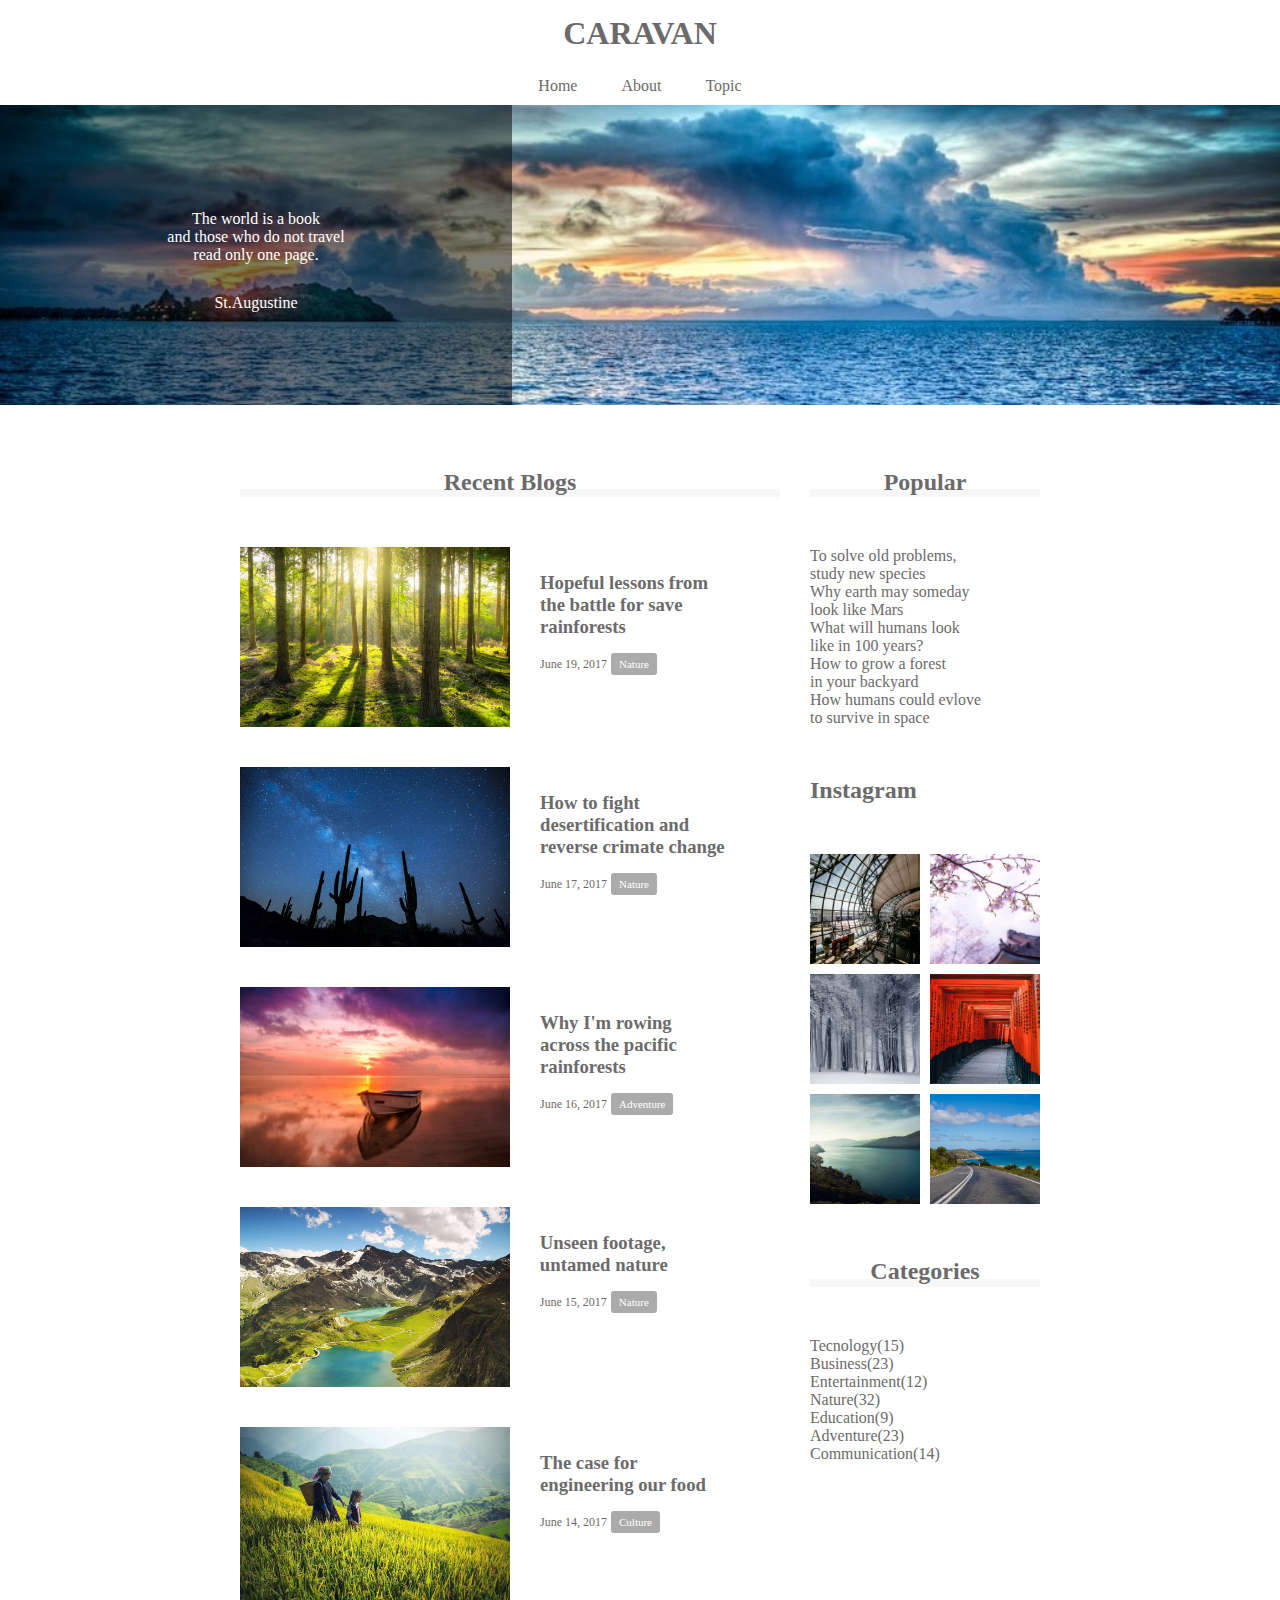
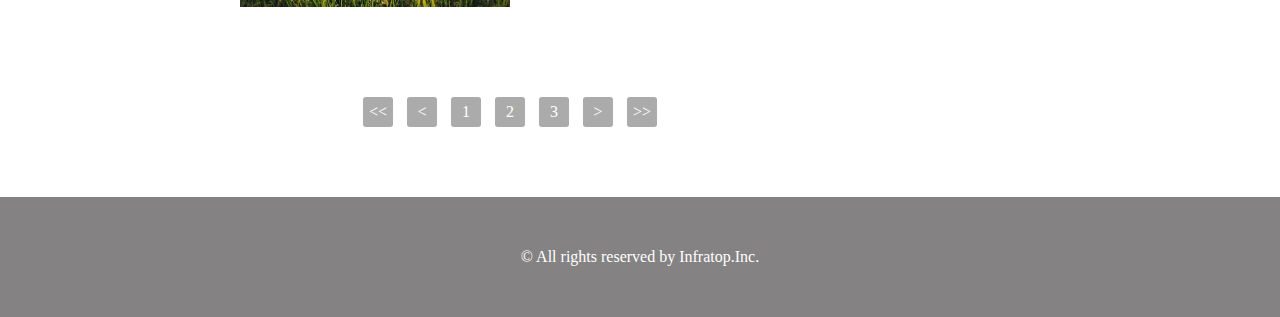
<file: caravan/index.html>
<!DOCTYPE html>
<html lang="ja">
  <head>
	<meta charset="UTF-8" />
    <!-- CSSファイルの読み込み -->
    <link rel="stylesheet" href="style.css" />
    <title>CARAVAN</title>
  </head>

  <body>
	  <!-- header -->
	  <header>
		  <h1 class="heading">
			  <a href="index.html">
				  <!-- h1とかにリンクをつけるときは、入れ子にする。
					h1にhref属性をつけるだけじゃダメ -->
				  CARAVAN
			  </a>
		  </h1>
	  </header>

	  <!-- navigation -->
	  <nav>
		  <ul class="nav-list">
			  <li class="nav-list-item">
				  <a href="index.html">
					  Home
				  </a>
			  </li>
			  <li class="nav-list-item">About</li>
			  <li class="nav-list-item">Topic</li>

		  </ul>
	  </nav>

	  <!-- main-visual用 -->
	  <div class="main-visual">
		  <div class="main-visual-content">
			  <p class="main-visual-text">
				  The world is a book <br> 
				  and those who do not travel <br> 
				  read only one page.
			  </p>

			  <p class="main-visual-name">
				  St.Augustine
			  </p>
		  </div>
	  </div>
	  
	  <!-- main用 -->
	  <main>
			<section class="blog">
				<h2 class="blog-heading">Recent Blogs</h2>

				<div class="blog-box">
					<div class="blog-item">
						<img class="blog-image" src="img/forest.jpg">
						<section class="blog-text">
							<h3 class="blog-text-heading">
								<a href="single.html">
									Hopeful lessons from <br>
									the battle for save <br>
									rainforests
								</a>
							</h3>
							<p class="blog-date">June 19, 2017</p>
							<span class="category">Nature</span>
						</section>
					</div>

					<div class="blog-item">
						<img class="blog-image" src="img/desert.jpg">
						<section class="blog-text">
							<h3 class="blog-text-heading">
								<a href="single.html">
									How to fight <br>
									desertification and <br>
									reverse crimate change
								</a>
							</h3>
							<p class="blog-date">June 17, 2017</p>
							<span class="category">Nature</span>
						</section>
					</div>

					<div class="blog-item">
						<img class="blog-image" src="img/sunset.jpg">
						<section class="blog-text">
							<h3 class="blog-text-heading">
								<a href="single.html">
									Why I'm rowing <br>
									across the pacific <br>
									rainforests
								</a>
							</h3>
							<p class="blog-date">June 16, 2017</p>
							<span class="category">Adventure</span>
						</section>
					</div>

					<div class="blog-item">
						<img class="blog-image" src="img/italy.jpg">
						<section class="blog-text">
							<h3 class="blog-text-heading">
								<a href="single.html">
									Unseen footage, <br>
									untamed nature
								</a>
							</h3>
							<p class="blog-date">June 15, 2017</p>
							<span class="category">Nature</span>
						</section>
					</div>

					<div class="blog-item">
						<img class="blog-image" src="img/asia.jpg">
						<section class="blog-text">
							<h3 class="blog-text-heading">
								<a href="single.html">
									The case for <br>
									engineering our food
								</a>
							</h3>
							<p class="blog-date">June 14, 2017</p>
							<span class="category">Culture</span>
						</section>
					</div>
				</div>

				<div class="pagination">
					<p><<</p>
					<p><</p>
					<p>1</p>
					<p>2</p>
					<p>3</p>
					<p>></p>
					<p>>></p>
				</div>
			</section>
			
			<div class="sidebar">
				<section class="popular">
					<h2 class="popular-heading common-heading">Popular</h2>
					<div class="sidebar-contents">
						<p class="popular-text">To solve old problems,<br>study new species</p>
						<p class="popular-text">Why earth may someday<br>look like Mars</p>
						<p class="popular-text">What will humans look<br>like in 100 years?</p>
						<p class="popular-text">How to grow a forest<br>in your backyard</p>
						<p class="popular-text">How humans could evlove<br>to survive in space</p>
					</div>
				</section>
	  
				<section class="instagram">
					<h2 class="instagram-heading commom-heading">Instagram</h2>
					<div class="sidebar-contents">
						<div class="instagram-box"></div>
						<div class="instagram-box"></div>
						<div class="instagram-box"></div>
						<div class="instagram-box"></div>
						<div class="instagram-box"></div>
						<div class="instagram-box"></div>
					</div>
				</section>
	  
				<section class="categories">
					<h2 class="categories-heading common-heading">Categories</h2>
					<div class="sidebar-contents">
						<div class="categories-text">Tecnology(15)</div>
						<div class="categories-text">Business(23)</div>
						<div class="categories-text">Entertainment(12)</div>
						<div class="categories-text">Nature(32)</div>
						<div class="categories-text">Education(9)</div>
						<div class="categories-text">Adventure(23)</div>
						<div class="categories-text">Communication(14)</div>
					</div>
	  
				</section>
			</div>
	  </main>

	  <!-- fotter -->
	  <footer>
		  <p class="footer-text">© All rights reserved by Infratop.Inc.</p>
	  </footer>
  </body>
</html>
</file>
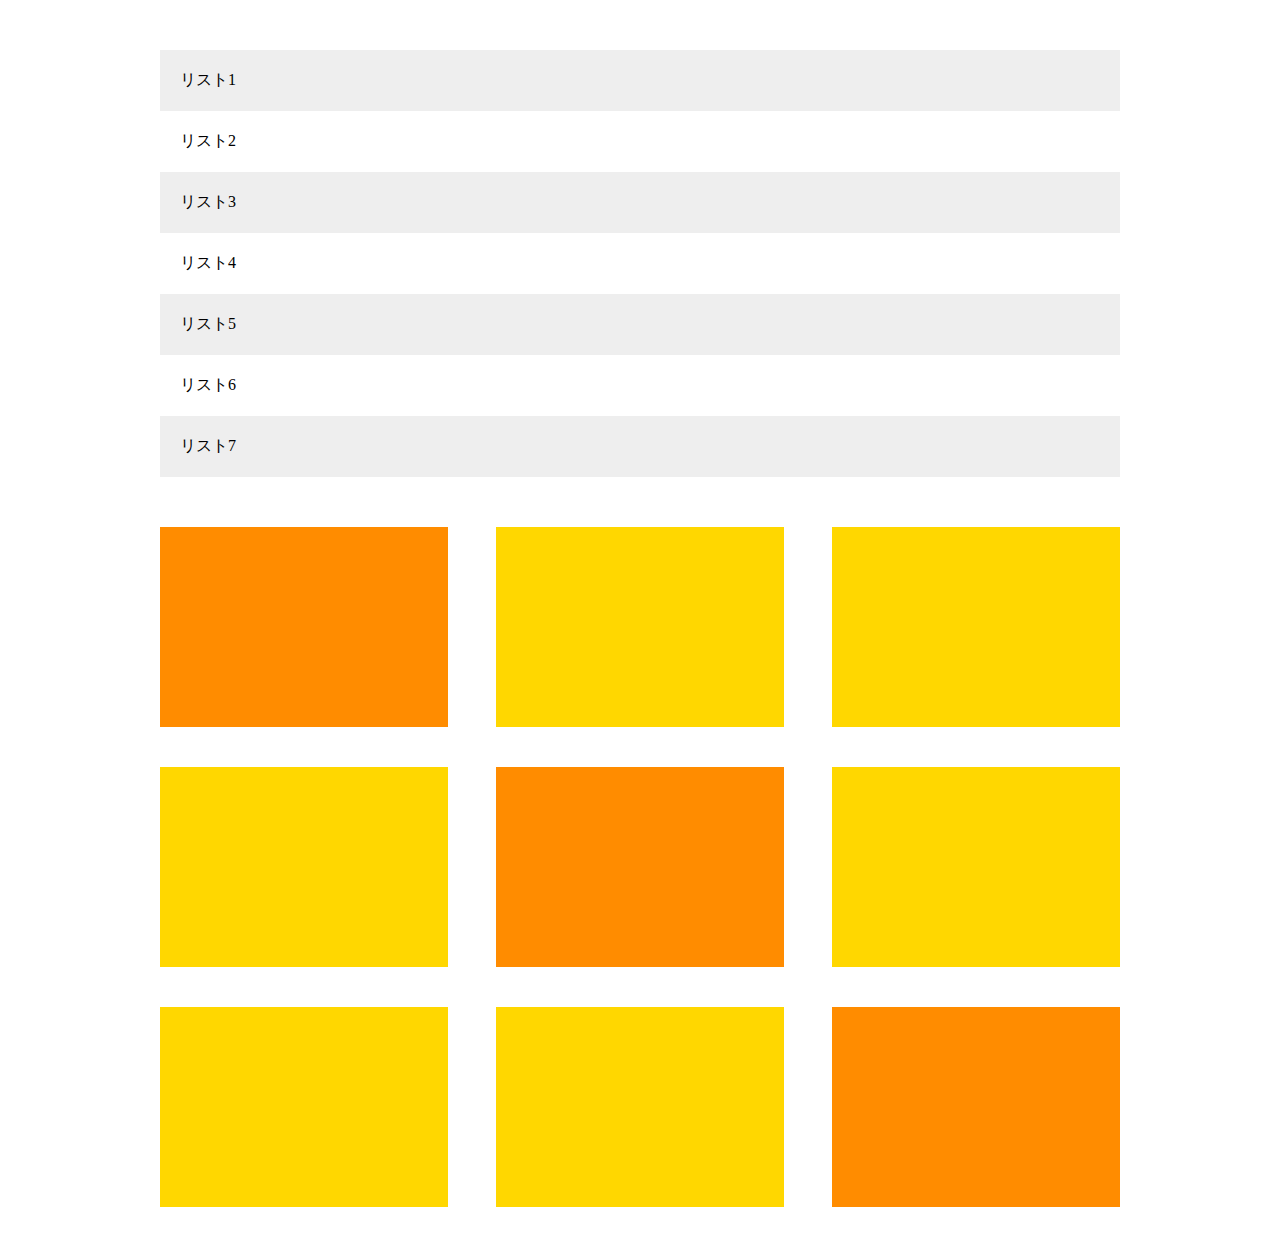
<file: exercise/chapter8_answer/index.html>
<!DOCTYPE html>
<html lang="ja">
  <head>
    <meta charset="UTF-8" />
    <title>8章演習</title>
    <link rel="stylesheet" href="style.css" />
  </head>
  <body>
    <main>
      <ul class="item-list">
        <li class="item">リスト1</li>
        <li class="item">リスト2</li>
        <li class="item">リスト3</li>
        <li class="item">リスト4</li>
        <li class="item">リスト5</li>
        <li class="item">リスト6</li>
        <li class="item">リスト7</li>
      </ul>

      <div class="box-list">
        <div class="box"></div>
        <div class="box"></div>
        <div class="box"></div>
        <div class="box"></div>
        <div class="box"></div>
        <div class="box"></div>
        <div class="box"></div>
        <div class="box"></div>
        <div class="box"></div>
      </div>
    </main>
  </body>
</html>
</file>
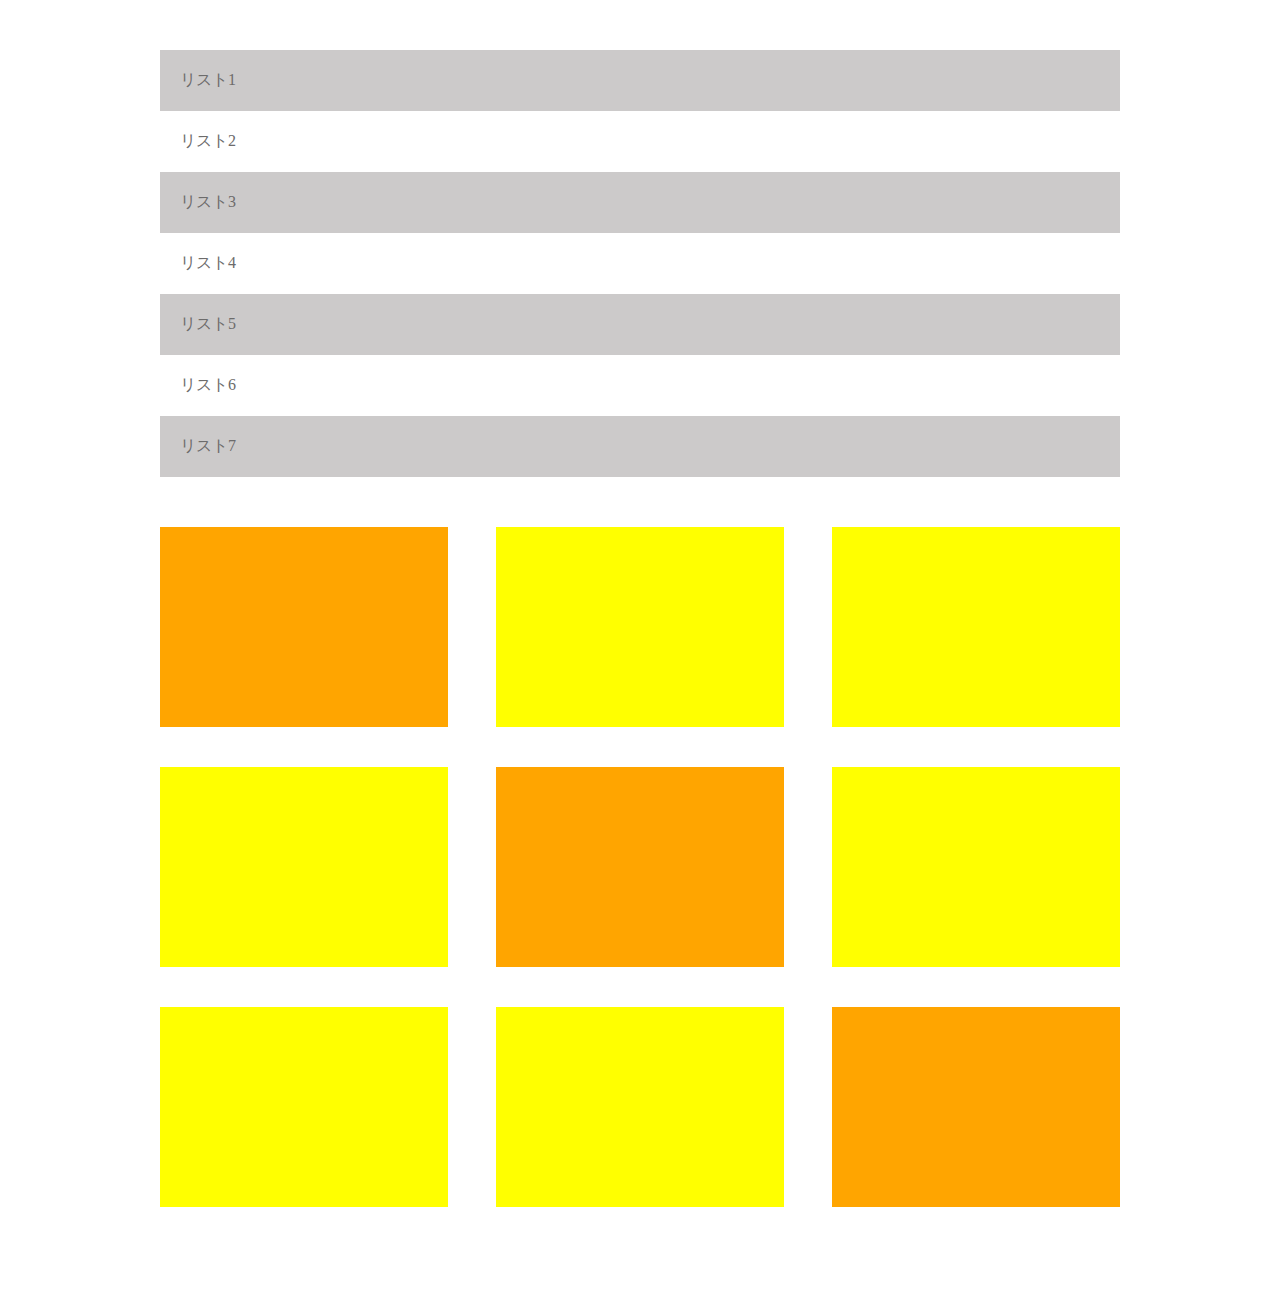
<file: exercise/exercise.html>
<!DOCTYPE html>
<html>
	<head lang="ja">
		<meta charset="UTF-8">
		<link rel="stylesheet" href="exercise.css">
		<title>1-8</title>
	</head>
	<body>
		<div class="list">
			<div class="item">リスト1</div>
			<div class="item">リスト2</div>
			<div class="item">リスト3</div>
			<div class="item">リスト4</div>
			<div class="item">リスト5</div>
			<div class="item">リスト6</div>
			<div class="item">リスト7</div>
		</div>

		<div class="pannels">
			<div class="pannel"></div>
			<div class="pannel"></div>
			<div class="pannel"></div>
			<div class="pannel"></div>
			<div class="pannel"></div>
			<div class="pannel"></div>
			<div class="pannel"></div>
			<div class="pannel"></div>
			<div class="pannel"></div>
		</div>
	</body>
</html>
</file>
<file: caravan/style.css>
/* ブラウザがそれぞれ持っているCSSをリセットするための記述 */
* {
  margin: 0;
  padding: 0;
  box-sizing: border-box;
  color: #6c6b6b;
}

a{
	text-decoration: none;
}

header{
	width: 90%;
	padding: 15px 0;
	margin:0 auto;
	text-align: center;
}

header.heading{/*header内のheadingクラスだけに適用*/
	font-size: 32px;
}

.nav-list{
	text-align: center;
	padding: 10px 0;
	margin: 0 auto;
}

.nav-list-item{
	list-style: none;
	display: inline-block;
	margin: 0 20px;
}

.main-visual{
	width: 100%;
	height: 300px;
	background-image: url(img/mv.jpg);
	background-size: cover;
	background-position: center;
}

.main-visual-content{
	width: 40%;
	height: 300px;
	background-color: rgba(0, 0, 0, 0.5);
	text-align: center;
	padding-top: 105px;
}

.main-visual-text{
	color: white;
}

.main-visual-name{
	color: white;
	margin-top: 30px;
}

main{
	width: 800px;
	display: flex;
	justify-content: center;
	margin: 0 auto;
	padding: 70px 0;
}

.blog{
	width: 540px;
	margin-right: 30px;
}

.blog-box{
	padding-top: 50px;
}

.blog-item{
	padding-bottom: 20px;
	margin-bottom: 20px;
	border-bottom-width: 1px solid #f7f7f7;
	display: flex;
	justify-content: flex-start;
}

.blog-image{
	height: 180px;
}

.blog-text{
	padding: 25px 0 0 30px;
}

.blog-text-heading{
	padding-bottom: 15px;
}

.blog-date{
	font-size: 12px;
	display: inline-block;
}

.category{
	display: inline-block;
	padding: 5px 8px;
	background-color: #acabab;
	border-radius: 3px;
	color: #fff;
	font-size: 11px;
}

.blog-heading{
	border-bottom: 8px solid #f7f7f7;
	text-align:center;
	line-height: 0.6;
}

.pagination{
	text-align: center;
	padding-top: 50px;
}

.pagination p{
	display: inline-block;
	width: 30px;
	height: 30px;
	margin: 0 5px;
	color: #fff;
	background-color: #acabab;
	border-radius: 3px;
	line-height: 30px;
}

.sidebar{
	width: 230px;
}

.common-heading{
	border-bottom: 8px solid #f7f7f7;
	text-align: center;
	line-height: 0.6;
}

.sidebar-contents{
	padding: 50px 0;
}

.popular-text
.categories-text{
	padding-bottom: 5px;
	border-bottom: 1px solid #f7f7f7;
	margin-bottom: 5px;
}

.popular-text:last-child,
.categories-text:last-child{
	margin: 0%;
	padding: 0%;
	border: none;
}

.instagram .sidebar-contents{
	display: flex;
	flex-wrap: wrap;
}

.instagram-box{
	width: 110px;
	padding-top: 110px;
	background-size: cover;
	background-position: center;
	margin-bottom: 10px;
}

.instagram-box:nth-child(odd){
	margin-right: 10px;
}

.instagram-box:nth-child(1){
	background-image: url(img/airport.jpg);
}

.instagram-box:nth-child(2){
	background-image: url(img/japan.jpg);
}

.instagram-box:nth-child(3){
	background-image: url(img/snow.jpg);
}

.instagram-box:nth-child(4){
	background-image: url(img/japan2.jpg);
}

.instagram-box:nth-child(5){
	background-image: url(img/lake.jpg);
}

.instagram-box:nth-child(6){
	background-image: url(img/road.jpg);
}

footer{
	width: 100%;
	height: 120px;
	text-align: center;
	line-height: 120px;
	background-color: #848282;
}

.footer-text{
	color: #fff;
}
</file>
<file: exercise/chapter8_answer/style.css>
* {
  margin: 0;
  padding: 0;
  box-sizing: border-box;
}

main {
  width: 960px;
  margin: 50px auto;
}

.item-list {
  margin-bottom: 50px;
}

.item {
  padding: 20px;
  list-style: none;
}

.item:nth-child(odd) {
  background-color: #eee;
}

.box-list {
  display: flex;
  flex-wrap: wrap;
}

.box {
  background-color: #ffd700;
  width: 30%;
  height: 200px;
  margin-right: 5%;
  margin-bottom: 40px;
}

.box:first-child,
.box:nth-child(5),
.box:last-child {
  background-color: #ff8c00;
}

.box:nth-child(3n) {
  margin-right: 0;
}

.box:nth-last-child(-n + 3) {
  margin-bottom: 0;
}
</file>
<file: exercise/exercise.css>
*{
	margin: 0;
	padding: 0;
	box-sizing: border-box;
}

.list{
	margin-top: 50px;
}

.item{
	margin: auto;
	width: 960px;
	padding: 20px 0 20px 20px;
	color: #6c6b6b;
}

.item:nth-child(odd){
	background-color: #cccaca;
}

.pannels{
	width: 960px;
	margin: 50px auto 50px;
	display: flex;
	flex-wrap: wrap;
}

/* 
回答では
.box{}で全体的にmarginやcolorを指定
それより高い詳細度の擬似クラスでオレンジ色とか、marginを指定してた
nth-child(3n)とか(-n + 3)での指定もできるっぽい
*/

.pannel:nth-child(1){
	height: 200px;
	width: 30%;
	margin-right: 5%;
	margin-bottom: 40px;
	background-color: orange;
}

.pannel:nth-child(2){
	height: 200px;
	width: 30%;
	margin-right: 5%;
	margin-bottom: 40px;
	background-color: yellow;
}

.pannel:nth-child(3){
	height: 200px;
	width: 30%;
	margin-bottom: 40px;
	background-color: yellow;
}

.pannel:nth-child(4){
	height: 200px;
	width: 30%;
	margin-right: 5%;
	margin-bottom: 40px;
	background-color: yellow;
}

.pannel:nth-child(5){
	height: 200px;
	width: 30%;
	margin-right: 5%;
	margin-bottom: 40px;
	background-color: orange;
}

.pannel:nth-child(6){
	height: 200px;
	width: 30%;
	margin-bottom: 40px;
	background-color: yellow;
}

.pannel:nth-child(7){
	height: 200px;
	width: 30%;
	margin-right: 5%;
	margin-bottom: 40px;
	background-color: yellow;
}

.pannel:nth-child(8){
	height: 200px;
	width: 30%;
	margin-right: 5%;
	margin-bottom: 40px;
	background-color: yellow;
}

.pannel:nth-child(9){
	height: 200px;
	width: 30%;
	margin-bottom: 40px;
	background-color: orange;
}
</file>
